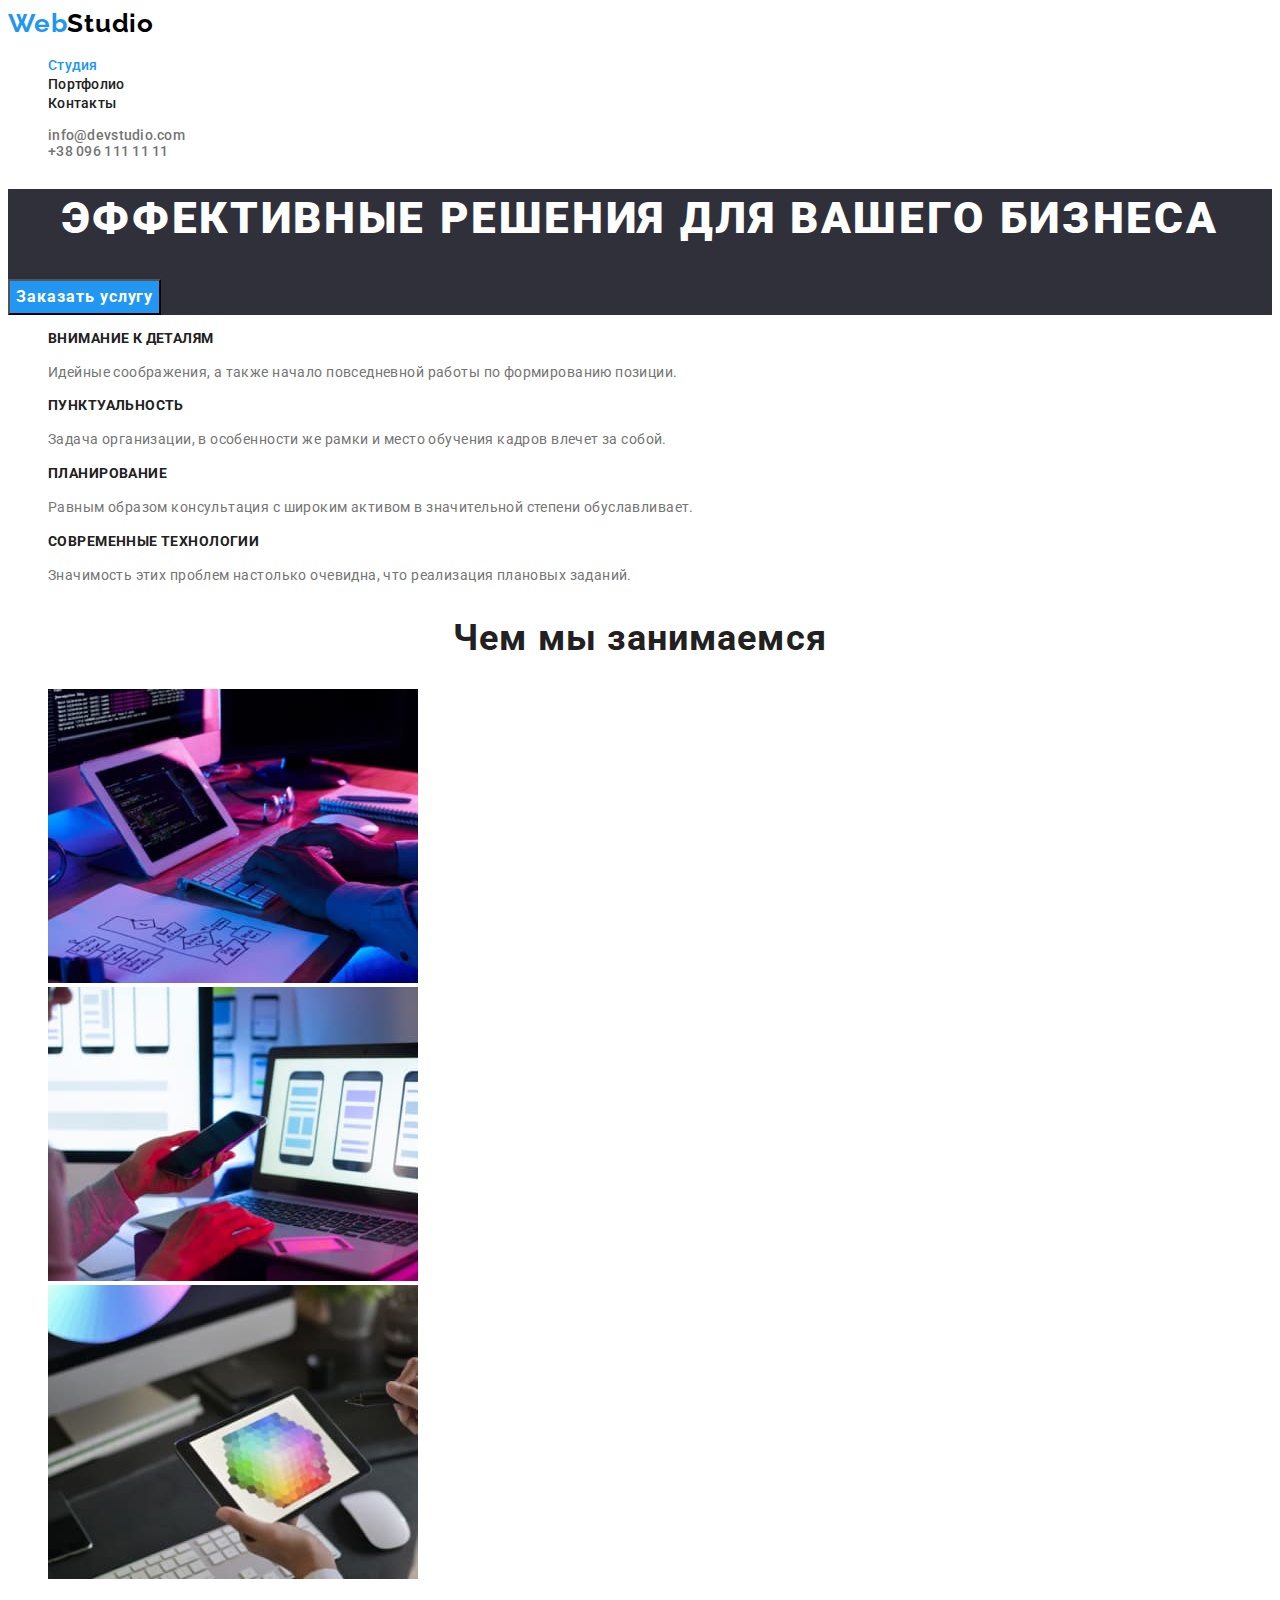
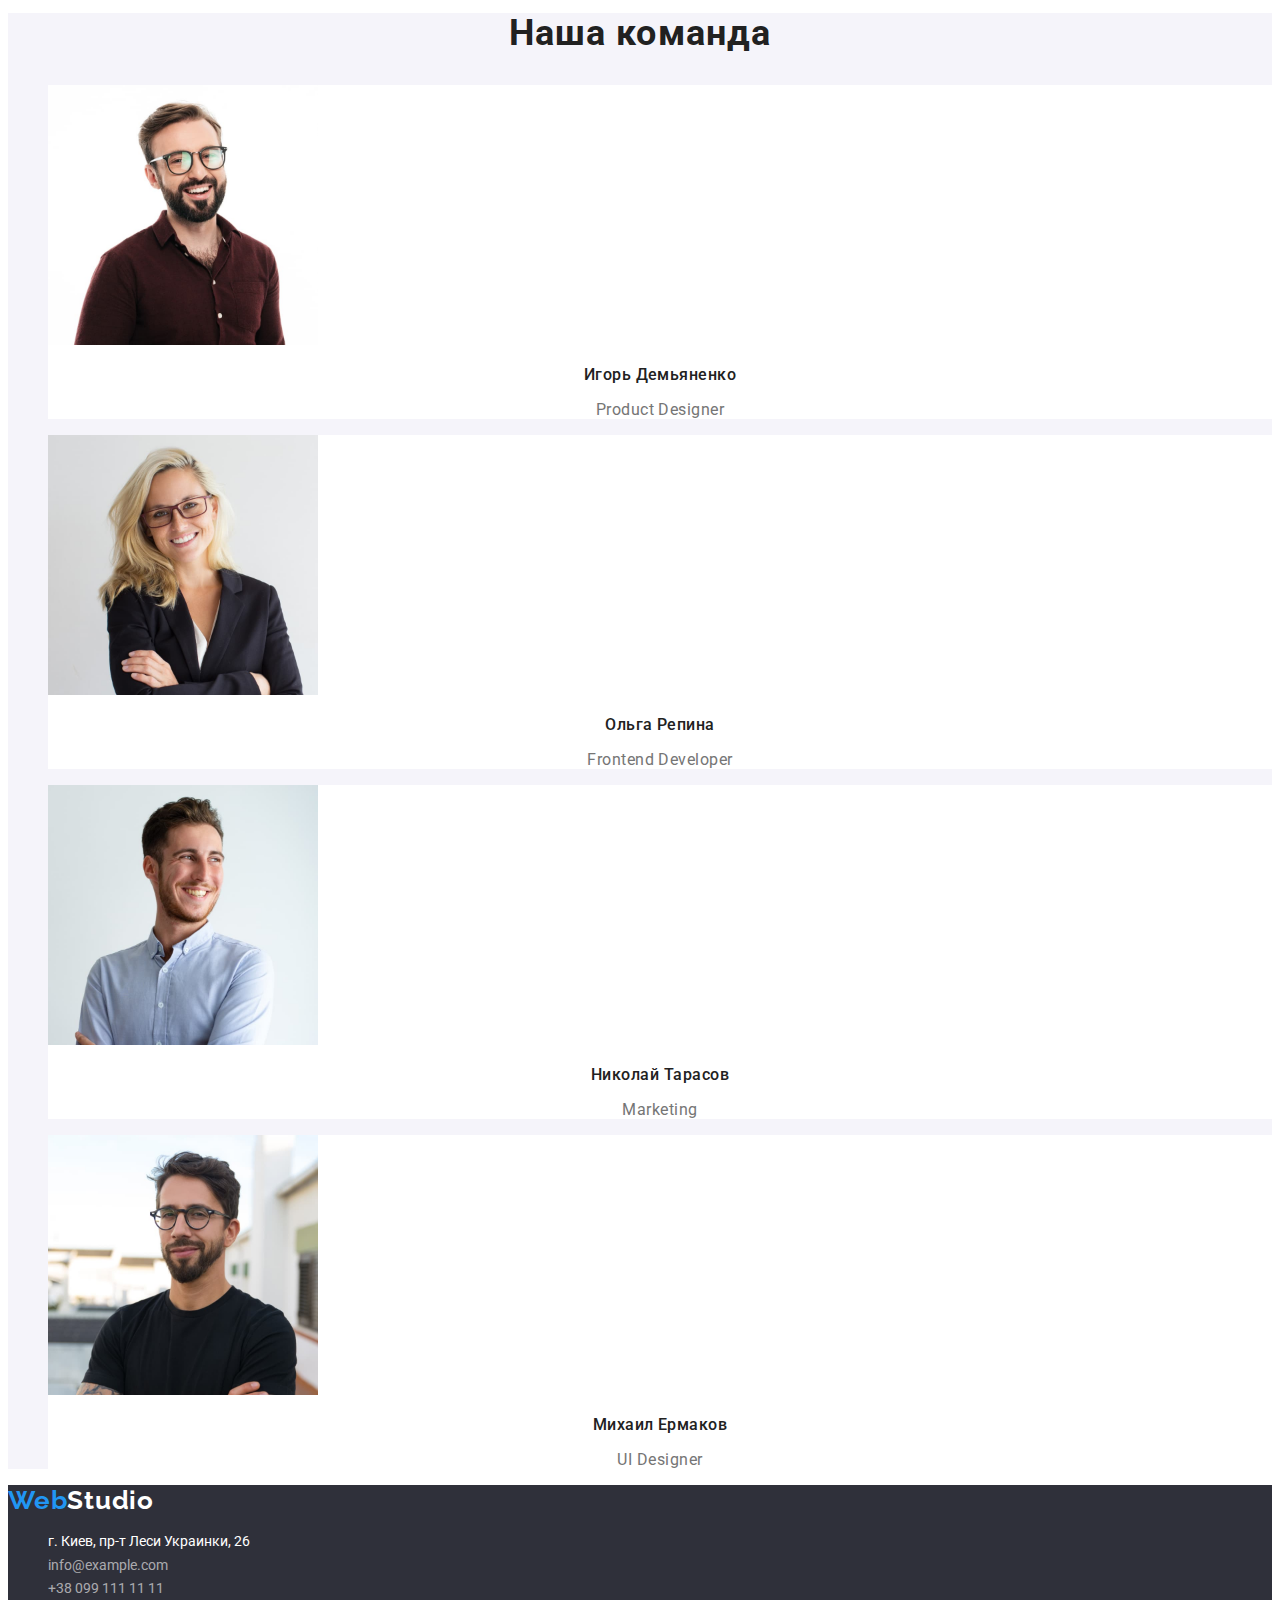
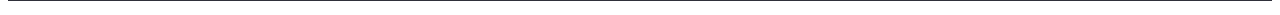
<file: index.html>
<!DOCTYPE html>
<html lang="ru">
  <head>
    <meta charset="UTF-8" />
    <meta http-equiv="X-UA-Compatible" content="IE=edge" />
    <meta name="viewport" content="width=device-width, initial-scale=1.0" />
    <title>Студия</title>
    <link rel="preconnect" href="https://fonts.googleapis.com" />
    <link rel="preconnect" href="https://fonts.gstatic.com" crossorigin />
    <link
      href="https://fonts.googleapis.com/css2?family=Raleway:wght@700&family=Roboto:wght@400;500;700;900&display=swap"
      rel="stylesheet"
    />
    <link rel="stylesheet" href="./css/styles.css" />
  </head>
  <body>
    <header class="head-nav">
      <nav class="site-nav">
        <a lang="en" href="" class="logo">Web<span class="logo-head-color">Studio</span></a>
        <ul class="main-nav list">
          <li><a href="./index.html" class="main-nav-link link current">Студия</a></li>
          <li><a href="./portfolio.html" class="main-nav-link link">Портфолио</a></li>
          <li><a href="" class="main-nav-link link">Контакты</a></li>
        </ul>
      </nav>
      <ul class="contacts-nav list">
        <li>
          <a href="mailto:info@devstudio.com" class="contacts-nav-list link">info@devstudio.com</a>
        </li>
        <li><a href="tel:+380961111111" class="contacts-nav-list link">+38 096 111 11 11</a></li>
      </ul>
    </header>
    <main>
      <!----------- hero ----------->
      <section class="hero">
        <h1 class="hero-title">Эффективные решения для вашего бизнеса</h1>
        <button type="button" class="hero-btn">Заказать услугу</button>
      </section>

      <!-- our advantages -->
      <section class="advantages">
        <h2 hidden>Наши преимущества</h2>
        <ul class="advantages-list list">
          <li>
            <h3 class="advantages-title">Внимание к деталям</h3>
            <p class="advantages-text">
              Идейные соображения, а также начало повседневной работы по формированию позиции.
            </p>
          </li>
          <li>
            <h3 class="advantages-title">Пунктуальность</h3>
            <p class="advantages-text">
              Задача организации, в особенности же рамки и место обучения кадров влечет за собой.
            </p>
          </li>
          <li>
            <h3 class="advantages-title">Планирование</h3>
            <p class="advantages-text">
              Равным образом консультация с широким активом в значительной степени обуславливает.
            </p>
          </li>
          <li>
            <h3 class="advantages-title">Современные технологии</h3>
            <p class="advantages-text">
              Значимость этих проблем настолько очевидна, что реализация плановых заданий.
            </p>
          </li>
        </ul>
      </section>

      <!-- about us -->
      <section class="about">
        <h2 class="about-title">Чем мы занимаемся</h2>
        <ul class="about-list list">
          <li>
            <img
              src="./images/about/img-about-1.jpg"
              alt="Верстка макета"
              width="370"
              height="294"
            />
          </li>
          <li>
            <img
              src="./images/about/img-about-2.jpg"
              alt="Дизайн макета"
              width="370"
              height="294"
            />
          </li>
          <li>
            <img
              src="./images/about/img-about-3.jpg"
              alt="Цветовое оформление макета"
              width="370"
              height="294"
            />
          </li>
        </ul>
      </section>

      <!-- our team -->
      <section class="section-team">
        <h2 class="team-title">Наша команда</h2>
        <ul class="team-list list">
          <li class="team-card">
            <img
              src="./images/team/team-card-igor.jpg"
              alt="фото Игорь Демьяненко"
              width="270"
              height="260"
            />
            <h3 class="team-employee">Игорь Демьяненко</h3>
            <p lang="en" class="function-team">Product Designer</p>
          </li>
          <li class="team-card">
            <img
              src="./images/team/team-card-olga.jpg"
              alt="фото Ольга Репина"
              width="270"
              height="260"
            />
            <h3 class="team-employee">Ольга Репина</h3>
            <p lang="en" class="function-team">Frontend Developer</p>
          </li>
          <li class="team-card">
            <img
              src="./images/team/team-card-nikolay.jpg"
              alt="фото Николай Тарасов"
              width="270"
              height="260"
            />
            <h3 class="team-employee">Николай Тарасов</h3>
            <p lang="en" class="function-team">Marketing</p>
          </li>
          <li class="team-card">
            <img
              src="./images/team/team-card-mikhail.jpg"
              alt="фото Михаил Ермаков"
              width="270"
              height="260"
            />
            <h3 class="team-employee">Михаил Ермаков</h3>
            <p lang="en" class="function-team">UI Designer</p>
          </li>
        </ul>
      </section>
    </main>
    <footer class="footer-nav">
      <a lang="en" href="" class="logo">Web<span class="logo-ftr-color">Studio</span></a>
      <address class="address">
        <ul class="list">
          <li>
            <a
              href="https://goo.gl/maps/zRHJoUfgEX58yUW17"
              target="_blank"
              rel="noopener noreferrer"
              class="address-list link"
              >г. Киев, пр-т Леси Украинки, 26</a
            >
          </li>
          <li><a href="mailto:info@example.com" class="contacts-list link">info@example.com</a></li>
          <li><a href="tel:+380991111111" class="contacts-list link">+38 099 111 11 11</a></li>
        </ul>
      </address>
    </footer>
  </body>
</html>
</file>
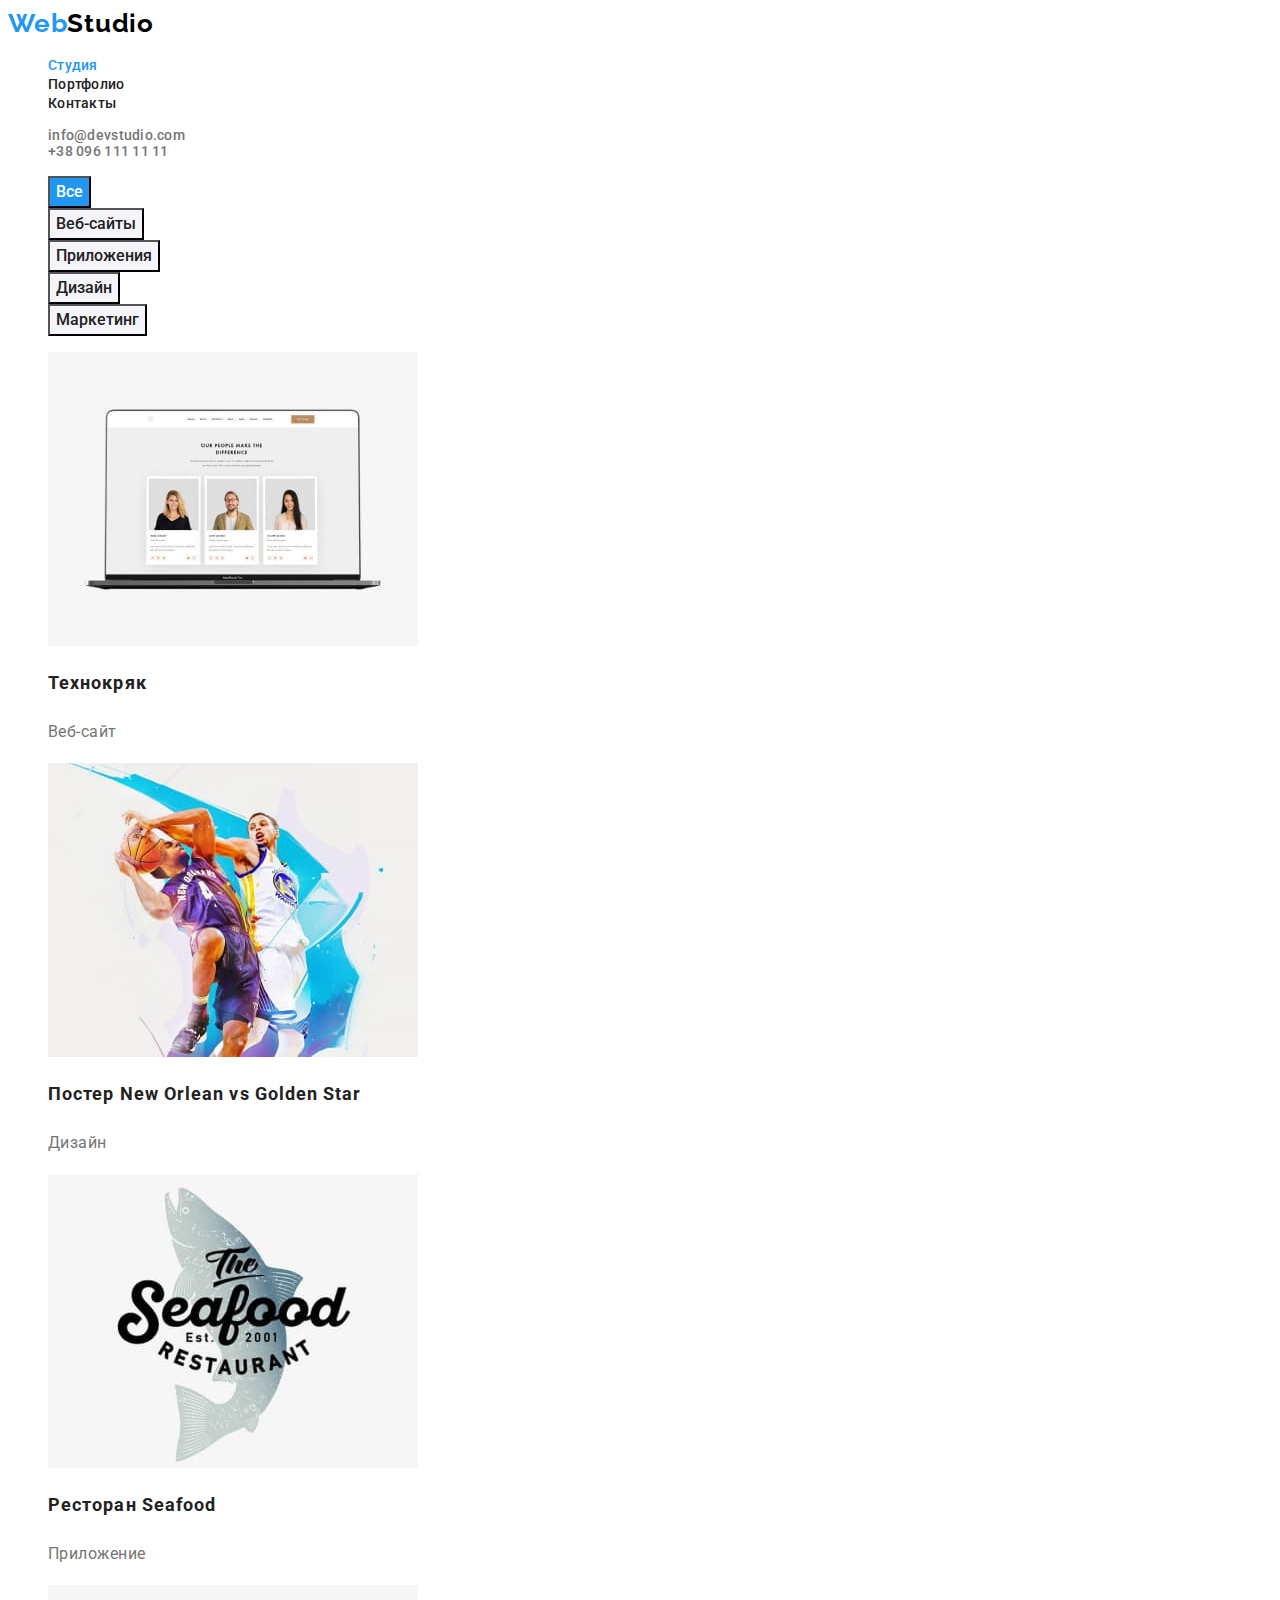
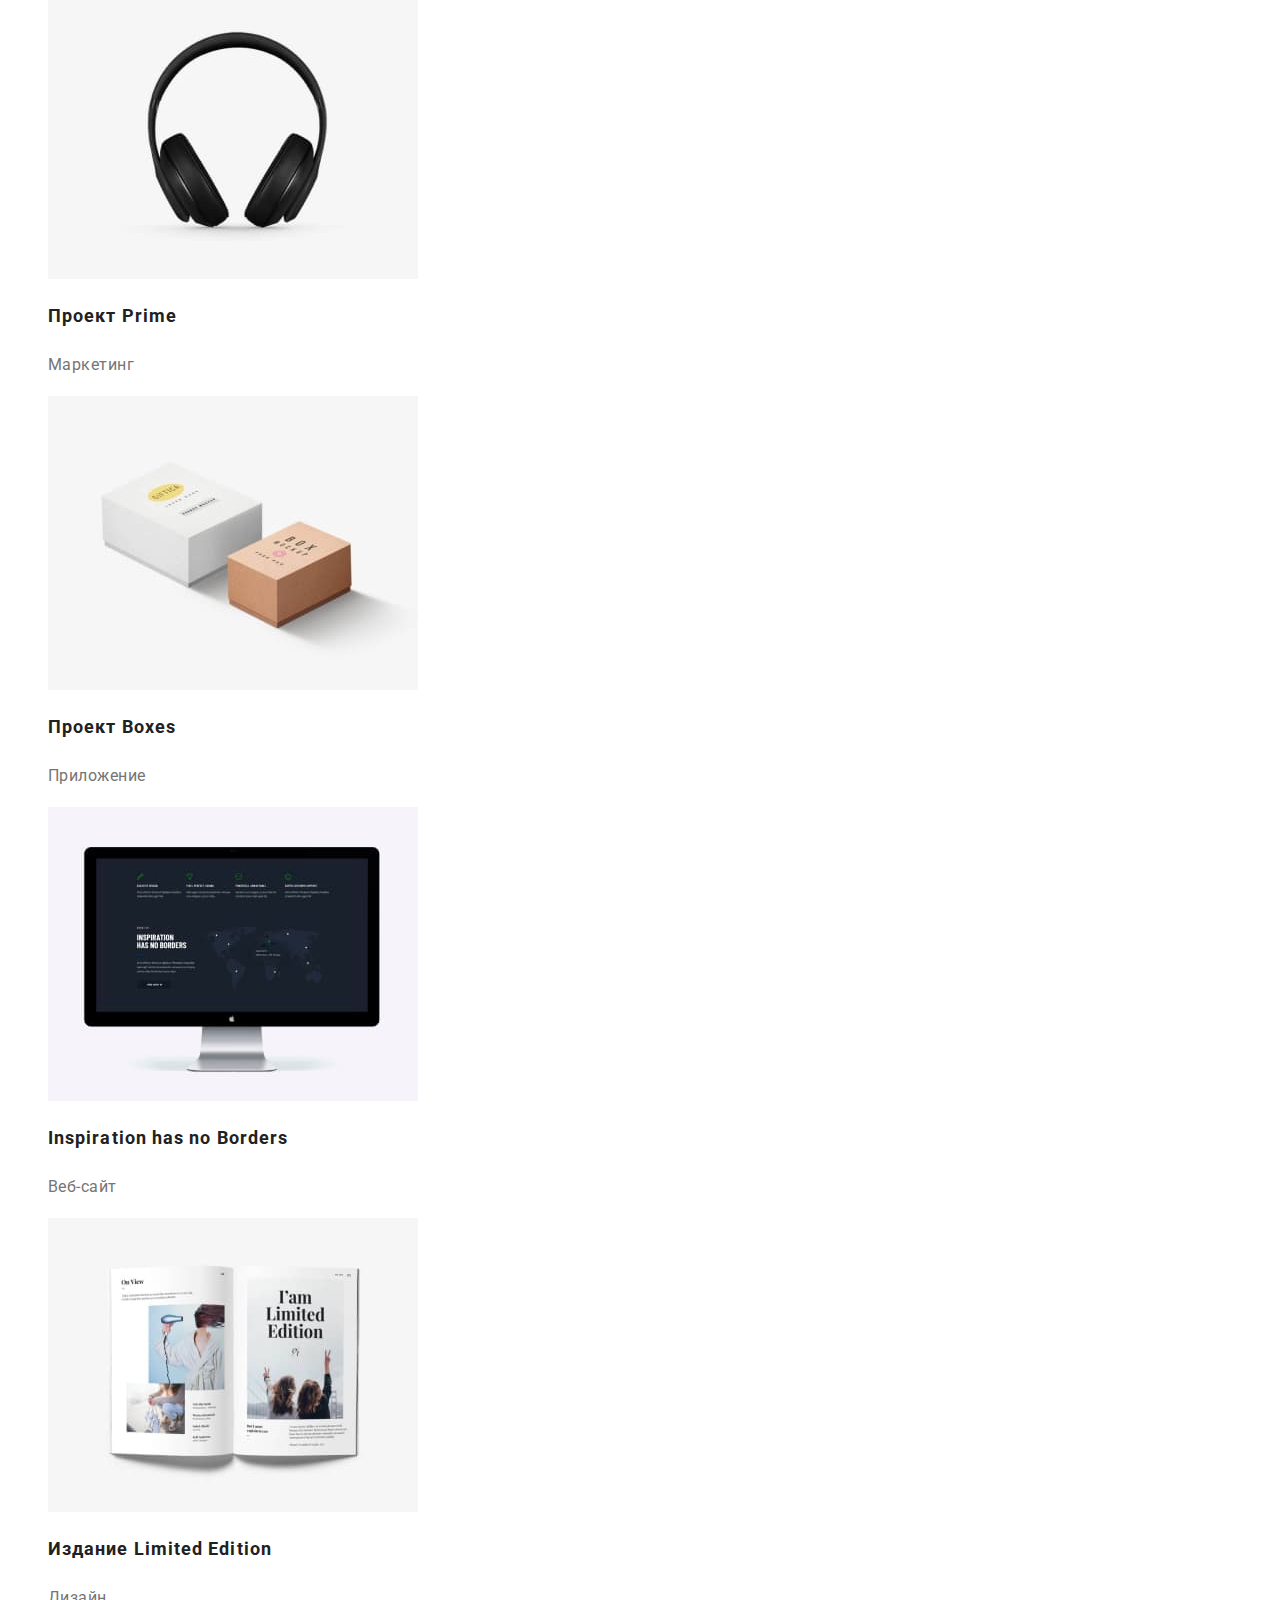
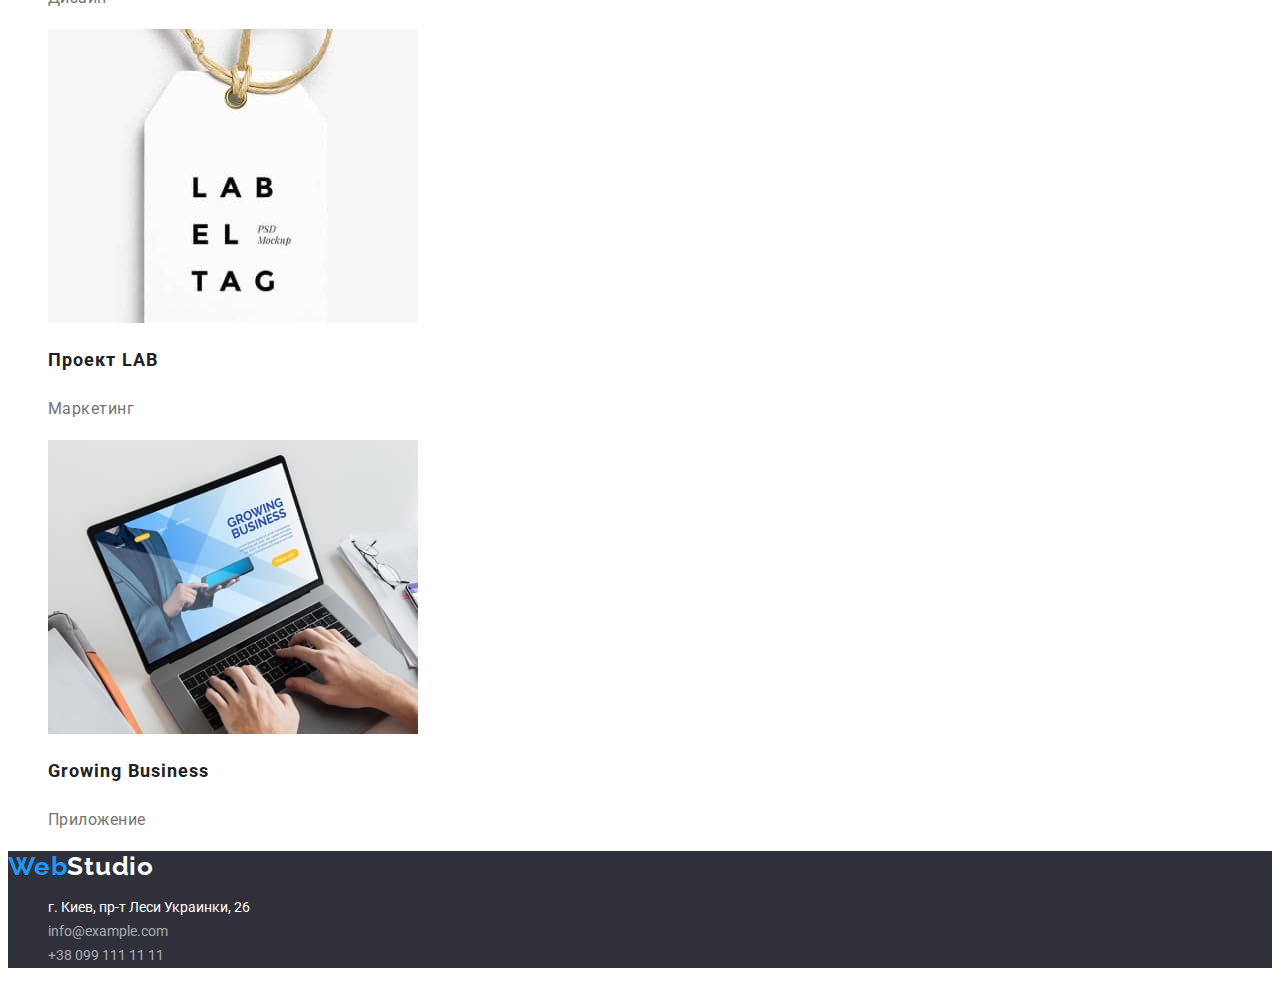
<file: portfolio.html>
<!DOCTYPE html>
<html lang="ru">
  <head>
    <meta charset="UTF-8" />
    <meta http-equiv="X-UA-Compatible" content="IE=edge" />
    <meta name="viewport" content="width=device-width, initial-scale=1.0" />
    <title>Портфолио</title>
    <link rel="preconnect" href="https://fonts.googleapis.com" />
    <link rel="preconnect" href="https://fonts.gstatic.com" crossorigin />
    <link
      href="https://fonts.googleapis.com/css2?family=Raleway:wght@700&family=Roboto:wght@400;500;700;900&display=swap"
      rel="stylesheet"
    />
    <link rel="stylesheet" href="./css/styles.css" />
  </head>
  <body>
    <header class="head-nav">
      <nav class="site-nav">
        <a lang="en" href="" class="logo">Web<span class="logo-head-color">Studio</span></a>
        <ul class="main-nav list">
          <li><a href="./index.html" class="main-nav-link link current">Студия</a></li>
          <li><a href="./portfolio.html" class="main-nav-link link">Портфолио</a></li>
          <li><a href="" class="main-nav-link link">Контакты</a></li>
        </ul>
      </nav>
      <ul class="contacts-nav list">
        <li>
          <a href="mailto:info@devstudio.com" class="contacts-nav-list link">info@devstudio.com</a>
        </li>
        <li><a href="tel:+380961111111" class="contacts-nav-list link">+38 096 111 11 11</a></li>
      </ul>
    </header>
    <main>
      <section class="portfolio">
        <h1 hidden>Примеры работ</h1>
        <!-- PORTFOLIO FILTER -->
        <ul class="list">
          <li><button type="button" class="filter-btn curent">Все</button></li>
          <li><button type="button" class="filter-btn">Веб-сайты</button></li>
          <li><button type="button" class="filter-btn">Приложения</button></li>
          <li><button type="button" class="filter-btn">Дизайн</button></li>
          <li><button type="button" class="filter-btn">Маркетинг</button></li>
        </ul>
        <!-- PORTFOLIO -->
        <ul class="portfolio-list list">
          <li>
            <img
              src="./images/portfolio/project1.jpg"
              alt="Фото сайта Технокряк"
              width="370"
              height="294"
            />
            <h2 class="portfolio-list-title">Технокряк</h2>
            <p class="portfolio-list-text">Веб-сайт</p>
          </li>
          <li>
            <img
              src="./images/portfolio/project2.jpg"
              alt="Фото сайта Постер New Orlean vs Golden Star"
              width="370"
              height="294"
            />
            <h2 class="portfolio-list-title">Постер New Orlean vs Golden Star</h2>
            <p class="portfolio-list-text">Дизайн</p>
          </li>
          <li>
            <img
              src="./images/portfolio/project3.jpg"
              alt="Фото сайта Ресторан Seafood"
              width="370"
              height="294"
            />
            <h2 class="portfolio-list-title">Ресторан Seafood</h2>
            <p class="portfolio-list-text">Приложение</p>
          </li>
          <li>
            <img
              src="./images/portfolio/project4.jpg"
              alt="Фото сайта Проект Prime"
              width="370"
              height="294"
            />
            <h2 class="portfolio-list-title">Проект Prime</h2>
            <p class="portfolio-list-text">Маркетинг</p>
          </li>
          <li>
            <img
              src="./images/portfolio/project5.jpg"
              alt="Фото сайта Проект Boxes"
              width="370"
              height="294"
            />
            <h2 class="portfolio-list-title">Проект Boxes</h2>
            <p class="portfolio-list-text">Приложение</p>
          </li>
          <li>
            <img
              src="./images/portfolio/project6.jpg"
              alt="Фото сайта Inspiration has no Borders"
              width="370"
              height="294"
            />
            <h2 class="portfolio-list-title">Inspiration has no Borders</h2>
            <p class="portfolio-list-text">Веб-сайт</p>
          </li>
          <li>
            <img
              src="./images/portfolio/project7.jpg"
              alt="Фото сайта Издание Limited Edition"
              width="370"
              height="294"
            />
            <h2 class="portfolio-list-title">Издание Limited Edition</h2>
            <p class="portfolio-list-text">Дизайн</p>
          </li>
          <li>
            <img
              src="./images/portfolio/project8.jpg"
              alt="Фото сайта Проект LAB"
              width="370"
              height="294"
            />
            <h2 class="portfolio-list-title">Проект LAB</h2>
            <p class="portfolio-list-text">Маркетинг</p>
          </li>
          <li>
            <img
              src="./images/portfolio/project9.jpg"
              alt="Фото сайта Growing Business"
              width="370"
              height="294"
            />
            <h2 class="portfolio-list-title">Growing Business</h2>
            <p class="portfolio-list-text">Приложение</p>
          </li>
        </ul>
      </section>
    </main>
    <footer class="footer-nav">
      <a lang="en" href="" class="logo">Web<span class="logo-ftr-color">Studio</span></a>
      <address class="address">
        <ul class="list">
          <li>
            <a
              href="https://goo.gl/maps/zRHJoUfgEX58yUW17"
              target="_blank"
              rel="noopener noreferrer"
              class="address-list link"
              >г. Киев, пр-т Леси Украинки, 26</a
            >
          </li>
          <li><a href="mailto:info@example.com" class="contacts-list link">info@example.com</a></li>
          <li><a href="tel:+380991111111" class="contacts-list link">+38 099 111 11 11</a></li>
        </ul>
      </address>
    </footer>
  </body>
</html>
</file>
<file: css/styles.css>
:root {
  --primery-bg-color: #ffffff;
  --secondary-bg-color: #f5f4fa;
  --dark-bg-color: #2f303a;
  --light-txt-color: #ffffff;
  --active-txt-color: #2196f3;
  --primery-txt-color: #212121;
  --secondary-txt-color: #757575;
  --footer-contacts-txt-color: rgba(255, 255, 255, 0.6);
  --logo-head-txt-color: #000000;
  --main-font-family: 'Roboto', sans-serif;
}
body {
  background-color: var(--primery-bg-color);
  color: var(--primery-txt-color);
  font-family: var(--main-font-family);
}

.list {
  list-style: none;
}
.link,
.logo {
  text-decoration: none;
}

/* ----------- LOGO ---------- */
.logo {
  color: var(--active-txt-color);
  font-family: 'Raleway', sans-serif;
  font-weight: 700;
  font-size: 26px;
  line-height: 1.19;
  letter-spacing: 0.03em;
}

.logo-head-color {
  color: var(--logo-head-txt-color);
}
.logo-ftr-color {
  color: var(--light-txt-color);
}
/* ------------ HEADER ------------ */

.main-nav-link {
  color: inherit;
}
.contacts-nav-list {
  color: var(--secondary-txt-color);
}

.main-nav-link,
.contacts-nav {
  font-weight: 500;
  font-size: 14px;
  line-height: 1.14;
  letter-spacing: 0.02em;
}
.main-nav-link:hover,
.main-nav-link:focus:focus,
.main-nav-link.current,
.contacts-nav-list:hover,
.contacts-nav-list:focus {
  color: var(--active-txt-color);
}

/* --------------- MAIN ----------------- */

/* --------------- HERO ----------------- */
.hero {
  color: var(--light-txt-color);
  background-color: var(--dark-bg-color);
}
.hero-title {
  font-weight: 900;
  font-size: 44px;
  line-height: 1.36;
  text-align: center;
  letter-spacing: 0.06em;
  text-transform: uppercase;
}
.hero-btn {
  font-family: inherit;
  color: var(--light-txt-color);
  background-color: var(--active-txt-color);
  font-weight: 700;
  font-size: 16px;
  line-height: 1.88;
  align-items: center;
  text-align: center;
  letter-spacing: 0.06em;
}
/* -------------- OUR ADVANTAGES ---------------- */

.advantages-title {
  font-size: 14px;
  line-height: 1.14;
  letter-spacing: 0.03em;
  text-transform: uppercase;
}
.advantages-text {
  color: var(--secondary-txt-color);
  font-size: 14px;
  line-height: 1.7;
  letter-spacing: 0.03em;
}
/* -------------- ABOUT US ---------------- */

.about-title,
.team-title {
  font-size: 36px;
  line-height: 1.16;
  text-align: center;
  letter-spacing: 0.03em;
}

/* -------------- OUR TEAM ---------------- */

.section-team {
  background-color: var(--secondary-bg-color);
}
.team-card {
  background-color: var(--primery-bg-color);
}
.team-employee {
  font-weight: 500;
  font-size: 16px;
  line-height: 1.19;
  text-align: center;
  letter-spacing: 0.03em;
}

.function-team {
  color: var(--secondary-txt-color);
  font-size: 16px;
  line-height: 1.19;
  text-align: center;
  letter-spacing: 0.03em;
}

/* -------------- PORTFOLIO FILTER ---------------- */
.filter-btn {
  color: inherit;
  background-color: var(--secondary-bg-color);
  font-family: inherit;
  font-weight: 500;
  font-size: 16px;
  line-height: 1.63;
  cursor: pointer;
}
.filter-btn:hover,
.filter-btn:focus,
.filter-btn.curent {
  color: var(--light-txt-color);
  background-color: var(--active-txt-color);
}

/* -------------- PORTFOLIO ---------------- */
.portfolio-list-title {
  font-size: 18px;
  line-height: 2;
  letter-spacing: 0.06em;
}

.portfolio-list-text {
  color: var(--secondary-txt-color);
  font-size: 16px;
  line-height: 1.88;
  letter-spacing: 0.03em;
}

/* -------------- FOOTER ---------------- */
.footer-nav {
  background-color: var(--dark-bg-color);
}
.address-list {
  color: var(--light-txt-color);
}
.contacts-list {
  color: var(--footer-contacts-txt-color);
}
.address {
  font-size: 14px;
  line-height: 1.7;
  font-style: normal;
}
.address-list:hover,
.address-list:focus,
.contacts-list:hover,
.contacts-list:focus {
  color: var(--active-txt-color);
}
</file>
